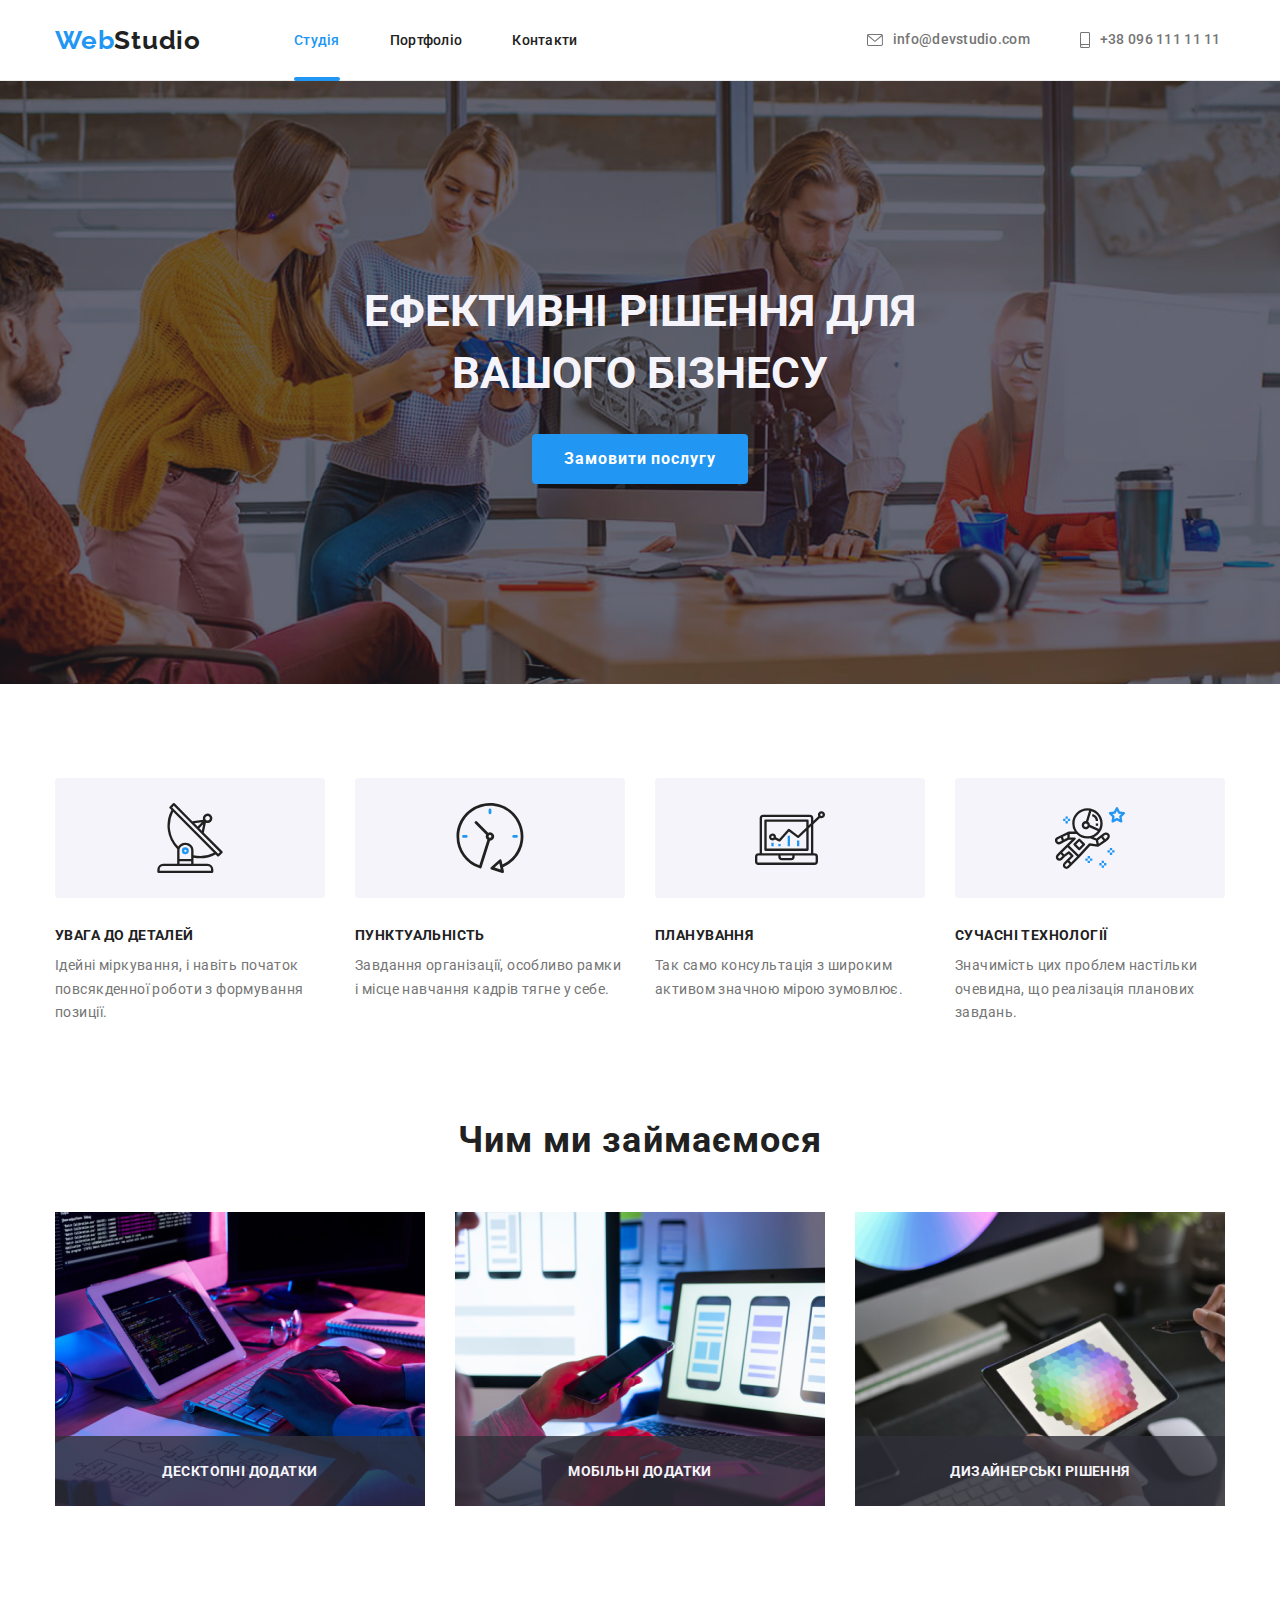
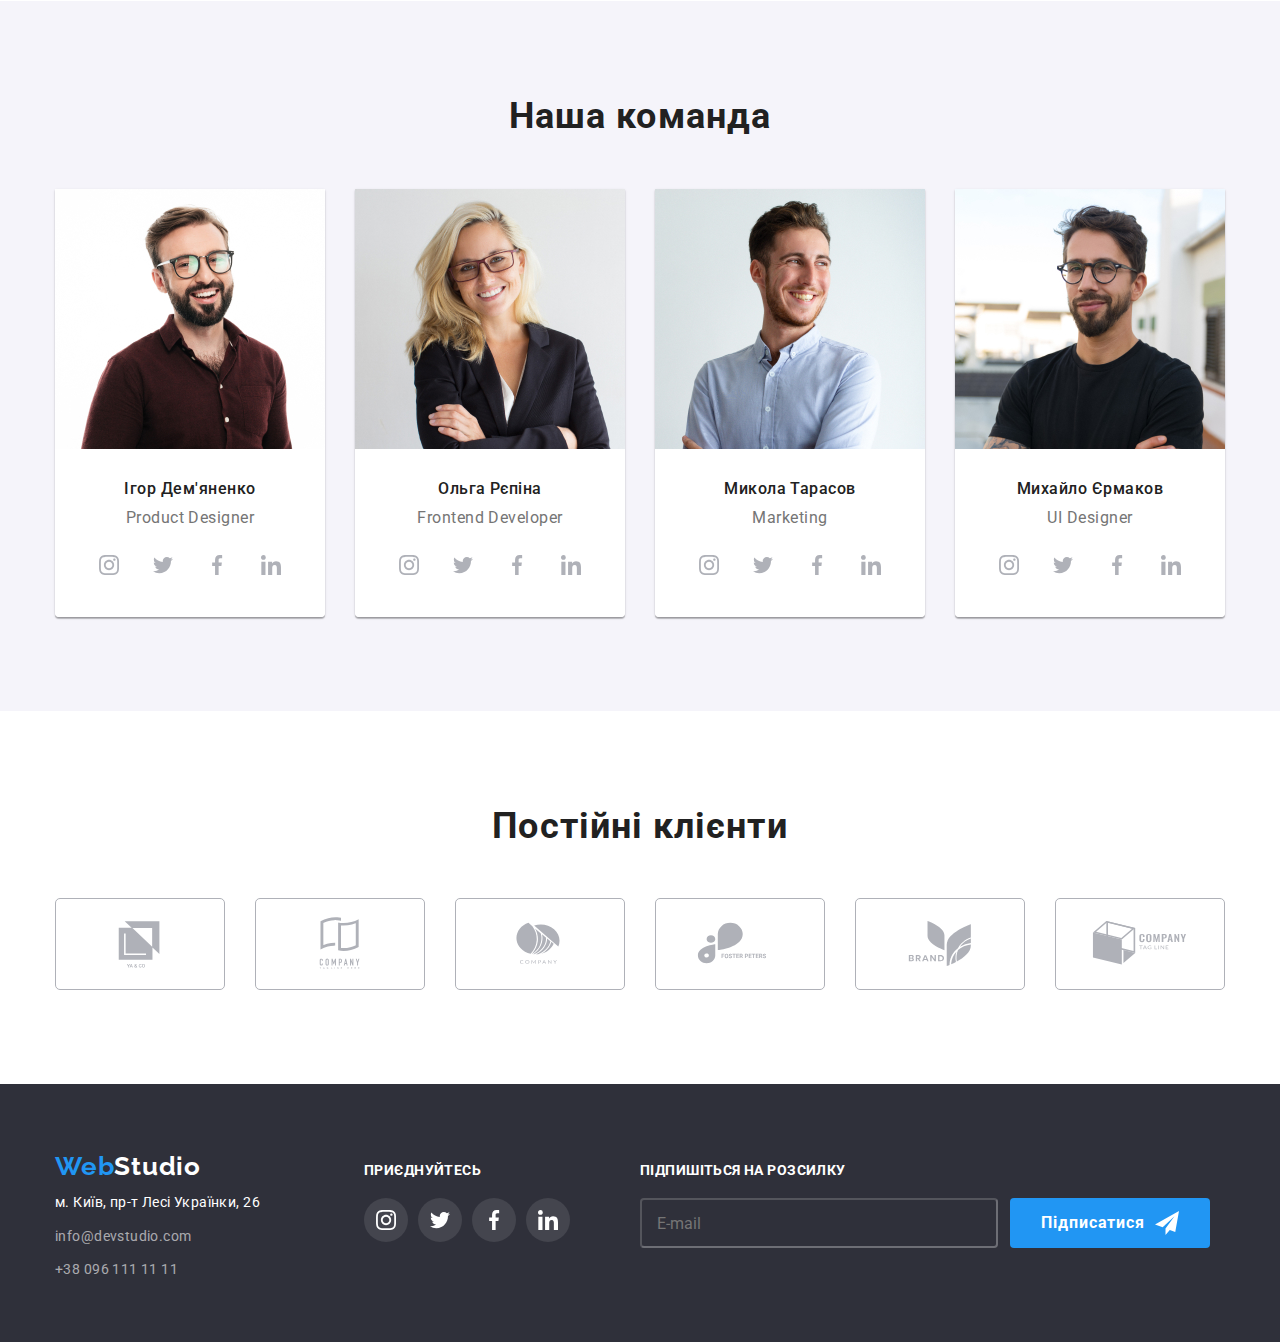
<file: index.html>
<!DOCTYPE html>
<html lang="uk">
  <head>
    <meta charset="UTF-8" />
    <meta http-equiv="X-UA-Compatible" content="IE=edge" />
    <meta name="viewport" content="width=, initial-scale=1.0" />
    <title>WebStudio</title>
    <link
      rel="stylesheet"
      href="https://cdnjs.cloudflare.com/ajax/libs/modern-normalize/1.1.0/modern-normalize.min.css"
    />

    <link rel="preconnect" href="https://fonts.googleapis.com" />
    <link rel="preconnect" href="https://fonts.gstatic.com" crossorigin />
    <link
      href="https://fonts.googleapis.com/css2?family=Raleway:wght@700&family=Roboto:wght@400;500;700;900&display=swap"
      rel="stylesheet"
    />
    <link rel="stylesheet" href="./css/styles.css" />
  </head>
  <body>
    <!-- HEADER -->
    <header class="header">
      <div class="container header-container">
        <nav class="nav">
          <a href="index.html" class="logo"
            >Web<span class="logo-black" logo>Studio</span></a
          >
          <ul class="nav-list list">
            <li class="nav-item">
              <a class="nav-list-link current" href="./stidio.html">Студія</a>
            </li>
            <li class="nav-item">
              <a class="nav-list-link" href="./portfolio.html">Портфоліо</a>
            </li>
            <li class="nav-item">
              <a class="nav-list-link" href="./contacts.html">Контакти</a>
            </li>
          </ul>
        </nav>
        <ul class="contacts-nav list">
          <li class="header-contacts">
            <a class="header-contacts-links" href="mailto:info@devstudio.com">
              <svg class="header-icon" width="16" height="12">
                <use href="./img/icons.svg#envelope"></use>
              </svg>
              info@devstudio.com</a
            >
          </li>
          <li class="header-contacts">
            <a class="header-contacts-links" href="tel:+380961111111">
              <svg class="header-icon" width="10" height="16">
                <use href="./img/icons.svg#smartphone"></use>
              </svg>
              +38 096 111 11 11
            </a>
          </li>
        </ul>
      </div>
    </header>
    <main>
      <!-- HERO SECTION -->
      <section class="hero">
        <div class="container hero-container">
          <h1 class="hero-title">Ефективні рішення для вашого бізнесу</h1>
          <button type="button" class="main-button" data-modal-open>
            Замовити послугу
          </button>
        </div>
      </section>
      <!-- ADVANTAGE -->
      <section class="advantage">
        <div class="container advantage-container">
          <h2 class="visually-hidden">переваги</h2>
          <ul class="list advantage-list">
            <li class="advantage-list-item">
              <div class="advantage-wrapper">
                <svg class="advantage-icons" width="70" height="70">
                  <use href="./img/icons.svg#antenna"></use>
                </svg>
              </div>
              <h3 class="advantage-list-title">УВАГА ДО ДЕТАЛЕЙ</h3>
              <p class="advantage-describ">
                Ідейні міркування, і навіть початок повсякденної роботи з
                формування позиції.
              </p>
            </li>

            <li class="advantage-list-item">
              <div class="advantage-wrapper">
                <svg class="advantage-icons" width="70" height="70">
                  <use href="./img/icons.svg#clock"></use>
                </svg>
              </div>
              <h3 class="advantage-list-title">ПУНКТУАЛЬНІСТЬ</h3>
              <p class="advantage-describ">
                Завдання організації, особливо рамки і місце навчання кадрів
                тягне у себе.
              </p>
            </li>
            <li class="advantage-list-item">
              <div class="advantage-wrapper">
                <svg class="advantage-icons" width="70" height="70">
                  <use href="./img/icons.svg#diagram"></use>
                </svg>
              </div>
              <h3 class="advantage-list-title">ПЛАНУВАННЯ</h3>
              <p class="advantage-describ">
                Так само консультація з широким активом значною мірою зумовлює.
              </p>
            </li>
            <li class="advantage-list-item">
              <div class="advantage-wrapper">
                <svg class="advantage-icons" width="70" height="70">
                  <use href="./img/icons.svg#astronaut"></use>
                </svg>
              </div>
              <h3 class="advantage-list-title">СУЧАСНІ ТЕХНОЛОГІЇ</h3>
              <p class="advantage-describ">
                Значимість цих проблем настільки очевидна, що реалізація
                планових завдань.
              </p>
            </li>
          </ul>
        </div>
      </section>
      <!-- OFFERS -->
      <section class="offers">
        <div class="container offers-container">
          <h2 class="offers-title">Чим ми займаємося</h2>
          <ul class="list offers-list card">
            <li class="card-item offers-list-item">
              <img
                src="img/box1.jpg"
                alt="офісний стіл з гаджетами"
                width="370"
              />
             
              <p class="offers-list-disc">Десктопні додатки</p>
              
            </li>
            <li class="card-item offers-list-item">
              <img
                src="img/img.jpg"
                alt="зразок шаблону мобільного додатку на комп'ютері"
                width="370"
              />
              
              <p class="offers-list-disc">Мобільні додатки</p>
            
            </li>
            <li class="card-item offers-list-item">
              <img
                src="img/img1.jpg"
                alt="кольорова палітра на планшеті"
                width="370"
              />
              <p class="offers-list-disc">Дизайнерські рішення</p>
            </li>
          </ul>
        </div>
      </section>
      <!-- TEAM -->
      <section class="section-team">
        <div class="container">
          <h2 class="offers-title">Наша команда</h2>
          <ul class="list team-list card">
            <li class="card-item team-card-shadow">
              <img
                class="team-card"
                src="img/img2.jpg"
                alt="фото Ігора Дем'яненка "
                width="270"
              />
              <div class="team-card-descibtion">
                <h3 class="team">Ігор Дем'яненко</h3>
                <p class="team-position">Product Designer</p>
                <ul class="team-social-list list">
                  <li class="team-social-item">
                    <a
                      class="social-links"
                      href=""
                      target="_blank"
                      rel="noopener noreferrer"
                      ><svg class="social-icons" width="20" height="20">
                        <use href="./img/icons.svg#instagram"></use></svg
                    ></a>
                  </li>
                  <li class="team-social-item">
                    <a
                      class="social-links"
                      href=""
                      target="_blank"
                      rel="noopener noreferrer"
                      ><svg class="social-icons" width="20" height="20">
                        <use href="./img/icons.svg#twitter"></use></svg
                    ></a>
                  </li>
                  <li class="team-social-item">
                    <a
                      class="social-links"
                      href=""
                      target="_blank"
                      rel="noopener noreferrer"
                      ><svg class="social-icons" width="20" height="20">
                        <use href="./img/icons.svg#facebook"></use></svg
                    ></a>
                  </li>
                  <li class="team-social-item">
                    <a
                      class="social-links"
                      href=""
                      target="_blank"
                      rel="noopener noreferrer"
                      ><svg class="social-icons" width="20" height="20">
                        <use href="./img/icons.svg#linkedin"></use></svg
                    ></a>
                  </li>
                </ul>
              </div>
            </li>
            <li class="card-item team-card-shadow">
              <img
                class="team-card"
                src="img/img3.jpg"
                alt="фото Ольги Рєпіної"
                width="270"
              />
              <div class="team-card-descibtion">
                <h3 class="team">Ольга Рєпіна</h3>
                <p class="team-position">Frontend Developer</p>
                <ul class="team-social-list list">
                  <li class="team-social-item">
                    <a
                      class="social-links"
                      href=""
                      target="_blank"
                      rel="noopener noreferrer"
                      ><svg class="social-icons" width="20" height="20">
                        <use href="./img/icons.svg#instagram"></use></svg
                    ></a>
                  </li>
                  <li class="team-social-item">
                    <a
                      class="social-links"
                      href=""
                      target="_blank"
                      rel="noopener noreferrer"
                      ><svg class="social-icons" width="20" height="20">
                        <use href="./img/icons.svg#twitter"></use></svg
                    ></a>
                  </li>
                  <li class="team-social-item">
                    <a
                      class="social-links"
                      href=""
                      target="_blank"
                      rel="noopener noreferrer"
                      ><svg class="social-icons" width="20" height="20">
                        <use href="./img/icons.svg#facebook"></use></svg
                    ></a>
                  </li>
                  <li class="team-social-item">
                    <a
                      class="social-links"
                      href=""
                      target="_blank"
                      rel="noopener noreferrer"
                      ><svg class="social-icons" width="20" height="20">
                        <use href="./img/icons.svg#linkedin"></use></svg
                    ></a>
                  </li>
                </ul>
              </div>
            </li>
            <li class="card-item team-card-shadow">
              <img
                class="team-card"
                src="img/img4.jpg"
                alt="фото Миколи Тарасова"
                width="270"
              />
              <div class="team-card-descibtion">
                <h3 class="team">Микола Тарасов</h3>
                <p class="team-position">Marketing</p>
                <ul class="team-social-list list">
                  <li class="team-social-item">
                    <a
                      class="social-links"
                      href=""
                      target="_blank"
                      rel="noopener noreferrer"
                      ><svg class="social-icons" width="20" height="20">
                        <use href="./img/icons.svg#instagram"></use></svg
                    ></a>
                  </li>
                  <li class="team-social-item">
                    <a
                      class="social-links"
                      href=""
                      target="_blank"
                      rel="noopener noreferrer"
                      ><svg class="social-icons" width="20" height="20">
                        <use href="./img/icons.svg#twitter"></use></svg
                    ></a>
                  </li>
                  <li class="team-social-item">
                    <a
                      class="social-links"
                      href=""
                      target="_blank"
                      rel="noopener noreferrer"
                      ><svg class="social-icons" width="20" height="20">
                        <use href="./img/icons.svg#facebook"></use></svg
                    ></a>
                  </li>
                  <li class="team-social-item">
                    <a
                      class="social-links"
                      href=""
                      target="_blank"
                      rel="noopener noreferrer"
                      ><svg class="social-icons" width="20" height="20">
                        <use href="./img/icons.svg#linkedin"></use></svg
                    ></a>
                  </li>
                </ul>
              </div>
            </li>
            <li class="card-item team-card-shadow">
              <img
                class="team-card"
                src="img/img5.jpg"
                alt="фото of Михайло Єрмакова"
                width="270"
              />
              <div class="team-card-descibtion">
                <h3 class="team">Михайло Єрмаков</h3>
                <p class="team-position">UI Designer</p>

                <ul class="team-social-list list">
                  <li class="team-social-item">
                    <a
                      class="social-links"
                      href=""
                      target="_blank"
                      rel="noopener noreferrer"
                      ><svg class="social-icons" width="20" height="20">
                        <use href="./img/icons.svg#instagram"></use></svg
                    ></a>
                  </li>
                  <li class="team-social-item">
                    <a
                      class="social-links"
                      href=""
                      target="_blank"
                      rel="noopener noreferrer"
                      ><svg class="social-icons" width="20" height="20">
                        <use href="./img/icons.svg#twitter"></use></svg
                    ></a>
                  </li>
                  <li class="team-social-item">
                    <a
                      class="social-links"
                      href=""
                      target="_blank"
                      rel="noopener noreferrer"
                      ><svg class="social-icons" width="20" height="20">
                        <use href="./img/icons.svg#facebook"></use></svg
                    ></a>
                  </li>
                  <li class="team-social-item">
                    <a
                      class="social-links"
                      href=""
                      target="_blank"
                      rel="noopener noreferrer"
                      ><svg class="social-icons" width="20" height="20">
                        <use href="./img/icons.svg#linkedin"></use></svg
                    ></a>
                  </li>
                </ul>
              </div>
            </li>
          </ul>
        </div>
      </section>
      <!-- OUR CLIENTS -->
      <section class="our-clients">
        <div class="container">
          <h2 class="offers-title">Постійні клієнти</h2>
          <ul class="our-clients-list list">
            <li class="our-clients-item">
              <a class="clients-link" href="">
                <svg class="clients-logo" width="106" height="60">
                  <use href="./img/icons.svg#company-1"></use>
                </svg>
              </a>
            </li>
            <li class="our-clients-item">
              <a class="clients-link" href=""
                ><svg class="clients-logo" width="106" height="60">
                  <use href="./img/icons.svg#company-2"></use></svg
              ></a>
            </li>
            <li class="our-clients-item">
              <a class="clients-link" href=""
                ><svg class="clients-logo" width="106" height="60">
                  <use href="./img/icons.svg#company-3"></use></svg
              ></a>
            </li>
            <li class="our-clients-item">
              <a class="clients-link" href=""
                ><svg class="clients-logo" width="106" height="60">
                  <use href="./img/icons.svg#company-4"></use></svg
              ></a>
            </li>
            <li class="our-clients-item">
              <a class="clients-link" href=""
                ><svg class="clients-logo" width="106" height="60">
                  <use href="./img/icons.svg#company-5"></use></svg
              ></a>
            </li>
            <li class="our-clients-item">
              <a class="clients-link" href=""
                ><svg class="clients-logo" width="106" height="60">
                  <use href="./img/icons.svg#company-6"></use></svg
              ></a>
            </li>
          </ul>
        </div>
      </section>
    </main>
    <!-- FOOTER -->
    <footer class="footer">
      <div class="footer-container-group container">
        <div class="footer-container">
          <a class="footer-logo logo" href="index.html"
            >Web<span class="logo-white" logo>Studio</span></a
          >
          <address class="address">
            <span class="address-map">м. Київ, пр-т Лесі Українки, 26 </span>
            <ul class="list">
              <li class="address-contacts-item">
                <a class="address-contacts" href="mailto:info@devstudio.com "
                  >info@devstudio.com
                </a>
              </li>
              <li class="address-contacts-item">
                <a class="address-contacts" href="tel:+380961111111"
                  >+38 096 111 11 11</a
                >
              </li>
            </ul>
          </address>
        </div>
        <div class="footer-container">
          <h2 class="footer-title">приєднуйтесь</h2>
          <ul class="team-social-list list">
            <li class="footer-socials-item">
              <a
                class="footer-socials"
                href=""
                target="_blank"
                rel="noopener noreferrer"
                ><svg class="footer-icons" width="20" height="20">
                  <use href="./img/icons.svg#instagram"></use></svg
              ></a>
            </li>
            <li class="footer-socials-item">
              <a
                class="footer-socials"
                href=""
                target="_blank"
                rel="noopener noreferrer"
                ><svg class="footer-icons" width="20" height="20">
                  <use href="./img/icons.svg#twitter"></use></svg
              ></a>
            </li>
            <li class="footer-socials-item">
              <a
                class="footer-socials"
                href=""
                target="_blank"
                rel="noopener noreferrer"
                ><svg class="footer-icons" width="20" height="20">
                  <use href="./img/icons.svg#facebook"></use></svg
              ></a>
            </li>
            <li class="footer-socials-item">
              <a
                class="footer-socials"
                href=""
                target="_blank"
                rel="noopener noreferrer"
                ><svg class="footer-icons" width="20" height="20">
                  <use href="./img/icons.svg#linkedin"></use></svg
              ></a>
            </li>
          </ul>
        </div>
        <div class="subscribtion-form">
          <h2 class="footer-title">Підпишіться на розсилку</h2>
          <form  class="footer-form">
            <label class="subscribtion-form-label" for="user_mail"> 
              <input class=footer-form-field type="email" name="user_mail" placeholder="E-mail"/>
            
          </label>
            <div >
            <button class="main-button footer-btn" type="submit">Підписатися
              <svg class="footer-btn-icon" width="24" height="24">
                <use href="./img/icons.svg#send-icon"></use>
              </svg> </button>
              </div>
          </form>
        </div>
      </div>
    </footer>
    <!-- MODAL WINDOW -->
    <div class="backdrop is-hidden" data-modal>
      <div class="modal">
        <button class="modal-btn" type="button" data-modal-close>
          <svg class="modal-icon-close" width="18" height="18">
            <use href="./img/icons.svg#close"></use>
          </svg>
        </button>
        <p class="modal-form-title">Залиште свої дані, ми вам передзвонимо
        </p>
        <form class="modal-form" name="modal-form">
          <label class="modal-form-label" for="user-name">Ім'я</label>
          <div class="modal-form-group">
          <input class="modal-form-item" type="text" name="user-name" id=user-name>
          <svg class="modal-form-icon" width="18" height="18">
            <use href="./img/icons.svg#person-icon"></use>
          </svg>
          </div>
        <label class="modal-form-label" for="user-phone">Телефон</label>
          <div class="modal-form-group">
          <input class="modal-form-item" type="tel" name="user-phone" id=user-phone>
          <svg class="modal-form-icon" width="18" height="18">
            <use href="./img/icons.svg#phone-icon"></use>
          </svg>
          </div>
        <label class="modal-form-label" for="user-email">Пошта</label>
          <div class="modal-form-group">
          <input class="modal-form-item" type="email" name="user-email" id=user-email>
          <svg class="modal-form-icon" width="18" height="18">
            <use href="./img/icons.svg#email-icon"></use>
          </svg>
          </div>
        
        <label class="modal-form-label" for="message">Коментар</label>
          <div class="modal-form-group">
          <textarea class="modal-textarea" name="message" rows="5" placeholder="Введіть текст"></textarea>
          </div>
          
        <label class="modal-form-agreement" for="agreement">
          <input class="modal-form-checkbox" type="checkbox">
          <span class="modal-form-agreement-text">
            Погоджуюся з розсилкою та приймаю  
            <a  class="modal-form-link" href="">Умови договору</a>
          </span>
        </label>
      <div class="modal-form-btn">
          <button class="main-button modal-btn-submit " type="submit">Відправити</button>
        </div>
        </form>
      </div>
    </div>
    <script src="./js/modal.js"></script>
  </body>
</html>
</file>
<file: css/styles.css>
*,
*::before,
*::after {
  box-sizing: border-box;
}

:root {
  /* TEXT COLORS */

  --primary-text-color: rgba(33, 33, 33, 1);
  --secondary-text-color: rgb(117, 117, 117);
  --accent-text-color: rgba(33, 150, 243, 1);
  --address-link-color: rgba(255, 255, 255, 0.6);

  /* BACKGROUND COLORS */

  --bg-color: rgb(255, 255, 255);
  --secondary-bg-color: rgba(245, 244, 250, 1);
  --dark-bg-color: rgba(47, 48, 58, 1);

  /* OTHER COLORS */
  --grey-border-color: rgba(238, 238, 238, 1);
  --header-border-color: rgba(236, 236, 236, 1);
  --icons: rgba(175, 177, 184, 1);

  /* OTHER */

  --items: 3;
  --indent: 30px;
  --trns: 250ms cubic-bezier(0.4, 0, 0.2, 1);
}

/* drop-shadow(0px 4px 4px rgba(0, 0, 0, 0.25)); */

body {
  margin: 0;

  font-family: "Roboto", sans-serif;

  background-color: var(--bg-color);
  color: var(--primary-text-color);
}

section {
  margin: 0 auto;
}
.link {
  text-decoration: none;
  color: currentColor;
}
.list {
  list-style: none;
  padding: 0;
  margin: 0;
  margin-left: auto;
  margin-right: auto;
}

h1,
h2,
h3,
h4,
h5,
h6,
p {
  margin: 0;
}

a {
  color: currentColor;
  text-decoration: none;
}

button {
  font-family: inherit;
  font-size: inherit;
  cursor: pointer;
}

img {
  display: block;
  max-width: 100%;
  height: auto;
  margin: 0;
}

.container {
  width: 1200px;

  margin: 0 auto;

  padding-left: 15px;
  padding-right: 15px;

  /* outline:2px solid tomato; */
}

.visually-hidden {
  position: absolute;
  width: 1px;
  height: 1px;
  margin: -1px;
  border: 0;
  padding: 0;
  white-space: nowrap;
  clip-path: inset(100%);
  clip: rect(0 0 0 0);
  overflow: hidden;
}

/* ===CARD SET=== */
.card {
  display: flex;
  flex-wrap: wrap;
  gap: var(--indent);
  margin-left: 0;
}

.card-item {
  flex-basis: calc((100% - var(--indent) * (var(--items) - 1)) / var(--items));
}

/* HEADER styles */
.header {
  border-bottom: 1px solid var(--header-border-color);
}

.header-container {
  display: flex;
  align-items: center;
  padding-top: 18px;
  padding-bottom: 18px;
}

.logo {
  margin-right: 93px;
  text-decoration: none;
  font-family: "Raleway";
  font-weight: 700;
  font-size: 26px;
  line-height: 1.7;
  letter-spacing: 0.03em;
  color: var(--accent-text-color);
}

.logo-black {
  text-decoration: none;
  font-family: "Raleway";
  font-weight: 700;
  font-size: 26px;
  line-height: 1.7;
  letter-spacing: 0.03em;
  color: var(--primary-text-color);
}

.nav {
  display: flex;
}
.nav-list {
  display: flex;
  align-items: center;
  margin-right: 285px;
}

.nav-list-link {
  position: relative;
  color: var(--primary-text-color);
  font-family: "Roboto";
  font-weight: 500;
  font-size: 14px;
  line-height: 1.2;
  letter-spacing: 0.02em;
}

.nav-list-link.current::after {
  content: " ";
  display: block;

  width: 100%;
  height: 4px;
  border-radius: 2px;
  background-color: var(--accent-text-color);

  position: absolute;
  top: 45px;
  left: 0;
}

.nav-list-link.current {
  color: var(--accent-text-color);
}

.nav-item:not(:last-child) {
  margin-right: 50px;
}

.nav a {
  text-decoration: none;
  transition: color var(--trns);
}

.nav a:hover,
.nav a:focus {
  color: var(--accent-text-color);
}

.header-contacts {
  display: flex;
  gap: 10px;
  align-items: center;
  gap: 50px;
  font-family: "Roboto";
  font-weight: 500;
  font-size: 14px;
  line-height: 1.1;
  letter-spacing: 0.02em;
  color: var(--secondary-text-color);
}

.header-contacts-links {
  display: flex;
  align-items: center;

  color: currentColor;

  transition: color var(--trns);
}

.header-contacts-links:hover,
.header-contacts-links:focus {
  color: var(--accent-text-color);
}

.header-icon {
  margin-right: 10px;
  fill: currentColor;
  transition: fill var(--trns);
}

.contacts-nav {
  display: flex;
  gap: 50px;
  color: var(--secondary-text-color);

  transition: color var(--trns);
}

.contacts-nav a:hover,
.contacts-nav a:focus {
  color: var(--accent-text-color);
}

/* HERO SECTION */

.main-button {
  font-family: Roboto;
  font-weight: 700;
  font-size: 16px;
  line-height: 1.9;
  letter-spacing: 0.06em;

  /* justify-content: center;
  align-items: center;
  text-align: center; */

  background-color: var(--accent-text-color);
  color: var(--bg-color);
  width: 216px;
  height: 50px;
  border-radius: 4px;
  border: transparent;
}

.hero {
  max-width: 1600px;
  padding-top: 200px;
  padding-bottom: 200px;
  /* height: 600px; */
  background: rgba(47, 48, 58, 0.4);
  background-image: linear-gradient(
      rgba(47, 48, 58, 0.4),
      rgba(47, 48, 58, 0.4)
    ),
    url(../img/hero-img.jpg);
  background-repeat: no-repeat;
  background-position: center;
  background-size: cover;
}
.hero-container {
  display: flex;
  flex-direction: column;
  align-items: center;
  justify-content: center;
}

.hero-title {
  width: 696px;
  font-size: 44px;
  line-height: 1.4;
  color: var(--secondary-bg-color);
  text-align: center;
  text-transform: uppercase;
  margin-bottom: 30px;
  margin-left: auto;
  margin-right: auto;
}

/* ===ADVANTAGE SECTION=== */
.advantage {
  padding-top: 94px;
  padding-bottom: 94px;
}

.advantage-wrapper {
  display: flex;
  align-items: center;
  justify-content: center;
  width: 270px;
  height: 120px;
  /* padding: 25px 100px; */
  margin-bottom: 30px;
  border-radius: 4px;
  background-color: var(--secondary-bg-color);
}

.advantage-list {
  display: flex;
  gap: 30px;
}

.advantage-list-item {
  /* width: 98px; */
}

.advantage-list-title {
  font-family: "Roboto";
  font-weight: 700;
  font-size: 14px;
  line-height: 1.1;
  letter-spacing: 0.03em;
  margin-bottom: 10px;
}
.advantage-describ {
  font-size: 14px;
  line-height: 1.7;
  letter-spacing: 0.03em;
  color: var(--secondary-text-color);
}

/* === OFFERS === */

.offers-container {
  padding-bottom: 95px;
}
.offers-title {
  font-weight: 700;
  font-size: 36px;
  line-height: 1.2;
  letter-spacing: 0.03em;
  text-align: center;

  margin-bottom: 50px;
}
.offers-list {
}
.offers-list-item {
  display: flex;
  position: relative;

  /* 
   background-color: rgba(47, 48, 58, 0.8); */
}


.offers-list-disc {
  display: flex;
  position: absolute;
  bottom: 0;

  width: 100%;
  height: 70px;
  text-align: center;
  justify-content: center;
  padding: 27px 0;
  font-weight: 700;
  font-size: 14px;
  /* line-height: 1.1px; */
  letter-spacing: 0.03em;
  text-transform: uppercase;

  color: var(--secondary-bg-color);
  background-color: rgba(47, 48, 58, 0.8);
}

/* ==TEAM== */

.section-team {

  margin-bottom: 0;
  padding-top: 94px;
  padding-bottom: 94px;
  background-color: var(--secondary-bg-color);
}
.team-list {
  --items: 4;
}

.team-card-shadow {
  box-shadow: 0px 1px 3px rgba(0, 0, 0, 0.12), 0px 1px 1px rgba(0, 0, 0, 0.14),
    0px 2px 1px rgba(0, 0, 0, 0.2);
  border-radius: 0px 0px 4px 4px;
}
.team-card {
}
.team-card-descibtion {
  background-color: var(--bg-color);
  padding: 30px 0;
  border-bottom-left-radius: 4px;
  border-bottom-right-radius: 4px;
}
.team {
  font-weight: 500;
  font-size: 16px;
  line-height: 1.2;
  letter-spacing: 0.03em;
  margin-bottom: 10px;
  text-align: center;
}
.team-position {
  text-align: center;
  font-size: 16px;
  line-height: 1.2;
  letter-spacing: 0.03em;

  margin-bottom: 16px;
  color: var(--secondary-text-color);
}
.team-social-list {
  display: flex;
  justify-content: center;
  gap: 10px;
}

.team-social-item {
}

.social-links {
  display: flex;
  align-items: center;
  justify-content: center;

  width: 44px;
  height: 44px;

  border-radius: 50%;
  background-color: #fff;

  color: var(--icons);

  transition: color var(--trns), background-color var(--trns);
}

.social-links:hover,
.social-links:focus {
  color: white;
  background-color: var(--accent-text-color);
}

.social-icons {
  fill: currentColor;
  transition: fill var(--trns);
}

/* ===OUR CLIENTS=== */

.our-clients {
  padding-top: 94px;
  padding-bottom: 94px;
}

.our-clients-list {
  display: flex;
  gap: var(--indent);
  justify-content: center;
}
.our-clients-item {
  width: 170px;
  height: 92px;
}

.clients-logo {
  fill: var(--icons);
  transition: fill var(--trns);
}

.clients-link:hover .clients-logo {
  border-color: var(--accent-text-color);
  fill: var(--accent-text-color);
}

.clients-link:focus,
.clients-link:hover {
  border-color: var(--accent-text-color);
}

.clients-link {
  display: flex;
  align-items: center;
  justify-content: center;
  border: 1px solid var(--icons);
  border-radius: 5px;
  color: currentColor;

  width: 170px;
  height: 92px;

  transition: border-color var(--trns), fill var(--trns);
}

/* FOOTER styles */

.footer-container-group {
  display: flex;
  gap: 70px;

  align-items: baseline;
}
.footer {
  padding-top: 60px;
  padding-bottom: 60px;

  background-color: var(--dark-bg-color);
}

.footer-container {
  flex-basis: 181px;
}

.footer-logo {
  padding-bottom: 20px;
}

.logo-white {
  text-decoration: none;
  font-family: "Raleway";
  font-weight: 700;
  font-size: 26px;
  line-height: 1.7;
  letter-spacing: 0.03em;
  color: var(--bg-color);
}
.address {
  text-decoration: none;
  list-style: none;
}
.address-map {
  display: block;
  font-style: normal;
  font-size: 14px;
  line-height: 2;
  letter-spacing: 0.03em;
  margin-bottom: 9px;
  color: #ffffff;
  text-decoration: none;
  margin-bottom: 9px;
}
.address-contacts {
  font-style: normal;
  font-size: 14px;
  line-height: 1.7;
  letter-spacing: 0.03em;
  color: var(--address-link-color);
}
.address-contacts-item:not(:last-child) {
  margin-bottom: 9px;
}

.address a {
  transition: color var(--trns);
}

.address a:hover,
.address a:focus {
  color: var(--accent-text-color);
}

.footer-title {
  font-family: "Roboto";
  font-style: normal;
  font-weight: 700;
  font-size: 14px;
  line-height: 16px;
  letter-spacing: 0.03em;
  text-transform: uppercase;

  margin-bottom: 20px;

  color: #ffffff;
}

.footer-socials-item {
}

.footer-socials {
  display: flex;
  justify-content: center;
  align-items: center;

  width: 44px;
  height: 44px;

  color: white;

  background-color: rgba(68, 69, 78, 1);
  border-radius: 50px;

  transition: background-color var(--trns);
}

.footer-socials:hover,
.footer-socials:focus {
  background-color: var(--accent-text-color);
}

.footer-icons {
  fill: currentColor;
  transition: fill var(--trns);
}

.subscribtion-form{
  flex-direction: column;
  display: flex;
 
}

.footer-form{
  display: flex;
  gap:12px;
  width: 570px;
}
.subscribtion-form-label{

}

.footer-form-field {

  width:358px;
  height: 50px;

  padding-left: 15px;
  background-color: transparent;
  border-color: rgba(255, 255, 255, 0.3);
  border-radius: 4px;
  outline: unset;
  color: var(--secondary-bg-color);

}



.footer-form-field:focus,
 .footer-form-field:hover {
  border-color: var(--secondary-bg-color);
  transition: var(--trns);
}

/* .footer-form-field:focus +.footer-form-label {
opacity: 0;
transition: var(--trns);
} */

.footer-btn{
display: flex;
gap:10px;
align-items: center;
justify-content: center;
  width: 200px;
  height: 50px;
box-shadow: none;
}
.footer-btn-icon {
  fill:white;

}
.footer-btn:hover,
.footer-btn:focus {
box-shadow:  0px 4px 4px rgba(0, 0, 0, 0.15);
transition: var(--trns);}



/* ========================== */
/* ===PORTFOLIO page styles ====*/

/* .filters-container {
  display: flex;
  gap: 15px;
} */

.filters-list {
  display: flex;
  gap: 8px;
  justify-content: center;
}

.filters {
  display: inline-flex;
  padding-top: 94px;
  padding-bottom: 50px;
}
.filters-btn {
  background-color: var(--secondary-bg-color);
  color: var(--primary-text-color);
  font-weight: 500;
  font-size: 16px;
  line-height: 1.6;
  justify-content: center;
  text-align: center;
  letter-spacing: 0.03em;
  border-color: transparent;
  border-radius: 4px;
  display: inline;
  padding: 6px 22px;
  transition: color var(--trns), background-color var(--trns),
    box-shadow var(--trns);
}

/* .active-btn{
  background-color: var(--accent-text-color)  ;
} */

.filters-btn:hover,
.filters-btn:focus,
.active-btn {
  color: var(--bg-color);
  background-color: var(--accent-text-color);
  box-shadow: 0px 3px 1px rgba(0, 0, 0, 0.1), 0px 1px 2px rgba(0, 0, 0, 0.08),
    0px 2px 2px rgba(0, 0, 0, 0.12);
}
.section-products {
  padding-bottom: 94px;
}
.projects-container {
}

.project-list {
}

.project-list-item {
  /* position: relative; */
  flex-basis: calc((100% - 30px * 2) / 3);

  /* box-shadow: 0px 4px 4px 0px rgba(0, 0, 0, 0.25); */
}

/* .project-list-item:hover .overlay {
transform: translateY(0);} */

/* box-shadow: 0px 4px 4px rgba(0, 0, 0, 0.25); */

.project-name-card {
  padding: 20px 24px;

  border-bottom: 1px solid var(--grey-border-color);
  border-left: 1px solid var(--grey-border-color);
  border-right: 1px solid var(--grey-border-color);
  border-top: 0;
}
.project-name {
  font-weight: 700;
  font-size: 18px;
  line-height: 2;
  letter-spacing: 0.06em;
}
.project-task {
  font-family: "Roboto";
  font-weight: 400;
  font-size: 16px;
  line-height: 1.9;
  letter-spacing: 0.03em;
  color: var(--secondary-text-color);
}

.project-list-link {
  display: block;
  transition: box-shadow var(--trns);
}

.project-list-link:hover {
  box-shadow: 0px 4px 4px rgba(0, 0, 0, 0.25);
}

.progect-list-img-container {
  position: relative;
  overflow: hidden;
}

.project-list-link:hover .overlay {
  transform: translateY(0);
}
/* .progect-list-img-container:hover .overlay {
transform: translateY(0);} */

.portfolio-img {
}

.overlay {
  position: absolute;
  top: 0;
  left: 0;

  transform: translateY(101%);

  width: 100%;
  height: 294px;

  padding: 63px 24px;

  display: flex;
  align-items: center;
  background-color: rgba(33, 150, 243, 0.9);
  backdrop-filter: blur(2px);

  transition: var(--trns);
}

.overlay-text {
  font-size: 18px;
  line-height: 1.6;
  letter-spacing: 0.03em;

  color: #ffffff;
}

/* <-- MODAL WINDOW --> */

.backdrop {
  position: fixed;
  top: 0;
  width: 100%;
  height: 100%;
  background-color: rgba(0, 0, 0, 0.2);

  transition: opacity var(--trns), visibility var(--trns);
}

.backdrop.is-hidden {
  opacity: 0;
  visibility: hidden;
  pointer-events: none;
}

.modal {
  position: absolute;
  top: 50%;
  left: 50%;
  transform: translateX(-50%) translateY(-50%);

  width: 528px;
  min-height: 581px;

  padding: 40px;
  background-color: var(--bg-color);

  border-radius: 4px;
  box-shadow: 0px 1px 3px rgb(0 0 0 / 12%), 0px 1px 1px rgb(0 0 0 / 14%),
    0px 2px 1px rgb(0 0 0 / 20%);
}


.modal-btn {
  display: flex;
  height: 30px;
  width: 30px;
  padding: 0;
  align-items: center;
  justify-content: center;
  position: absolute;
  top: 8px;
  right: 8px;
  background-color: transparent;
  border: none;
  outline: 1px solid var(--icons);
  border-radius: 50%;
   transition: var(--trns);
}

.modal-icon-close{
fill: currentColor
}

.modal-btn:hover {
  box-shadow: 0px 3px 1px rgba(0, 0, 0, 0.1), 0px 1px 2px rgba(0, 0, 0, 0.08),
  0px 2px 2px rgba(0, 0, 0, 0.12);
  color: var(--accent-text-color);
 
}



.modal-form-title{
font-weight: 700;
font-size: 20px;
line-height: 23px;
text-align: center;
letter-spacing: 0.03em;

color: var(--primary-text-color);

margin-bottom: 12px;

}

.modal-form{
display: flex;
flex-direction: column;
margin: 0 auto;
justify-content: center;


}
.modal-form-label{
display: block;
font-size: 12px;
line-height: 14px;
letter-spacing: 0.01em;

margin-bottom: 4px;

color: #757575;

}
.modal-form-group{
position:relative;
margin-bottom: 10px;
}

.modal-form-item{
width: 100%;
height: 40px;
padding-left: 42px;
padding-right: 42px;
border: 1px solid rgba(33, 33, 33, 0.2);
border-radius: 4px;
outline: 1px solid transparent;
transition: outline var(--trns);
}

.modal-form-icon{
position: absolute;
left: 12px;
top: 50%;
transform: translateY(-50%);

fill: rgba(33, 33, 33, 1)

transition: fill var(--trns); 
}

.modal-form-item:focus,
.modal-form-item:hover {
outline: 1px solid var(--accent-text-color);
box-shadow: 0px 3px 1px rgba(0, 0, 0, 0.1), 0px 1px 2px rgba(0, 0, 0, 0.08),
  0px 2px 2px rgba(0, 0, 0, 0.12);
/* transition: outline var(--trns); */

}

.modal-form-item:focus +.modal-form-icon, .modal-form-item:hover +.modal-form-icon  {
fill: var(--accent-text-color);

}


.modal-textarea {
  display: block;
width:100%;
height: 120px;
padding: 16px 12px;
font-size: 12px;
line-height: 14px;
letter-spacing: 0.01em;

color: var(--primary-text-color);
border: 1px solid rgba(33, 33, 33, 0.2);
border-radius: 4px;
outline: 1px solid transparent;
transition: outline var(--trns);
}


.modal-textarea:focus, .modal-textarea:hover  {
outline: 1px solid var(--accent-text-color);
box-shadow: 0px 3px 1px rgba(0, 0, 0, 0.1), 0px 1px 2px rgba(0, 0, 0, 0.08),
  0px 2px 2px rgba(0, 0, 0, 0.12);
  /* transition: outline var(--trns); */
}


.modal-form-agreement {
  display: flex;
  align-items: center;
  justify-content: center;
  gap: 7px;
  margin-bottom: 30px;
}

.modal-form-checkbox {
appearance: none;
width:16px;
height: 15px;
border: 2px solid var(--primary-text-color);
border-radius: 2px ;
margin-top: 20px;
background-image: url("data:image/svg+xml,%3Csvg width='13' height='10' viewBox='0 0 13 10' fill='none' xmlns='http://www.w3.org/2000/svg'%3E%3Cpath d='M1.95703 4.75166L1.88825 4.68604L1.81923 4.75141L0.93123 5.59258L0.854858 5.66492L0.930974 5.73753L4.42671 9.07236L4.49574 9.1382L4.56476 9.07236L12.069 1.91352L12.1449 1.84116L12.069 1.76881L11.1873 0.927644L11.1183 0.861826L11.0493 0.927611L4.49577 7.17353L1.95703 4.75166Z' fill='white' stroke='white' stroke-width='0.2'/%3E%3C/svg%3E");
background-repeat: no-repeat;
background-position: center;
background-size: 0px;
transition: background-size var(--trns), background-color var(--trns), 
border-color var(--trns), box-shadow var(--trns);
}



.modal-form-checkbox:checked {
  background-size: 11px 8px;
  background-color: var(--accent-text-color);
  border-color: transparent;
  
}

.modal-form-checkbox:focus, .modal-form-checkbox:hover {
box-shadow: 0px 3px 1px rgba(0, 0, 0, 0.1), 0px 1px 2px rgba(0, 0, 0, 0.08),
  0px 2px 2px rgba(0, 0, 0, 0.12);
}

.modal-form-agreement-text {
  margin-top: 20px;
font-size: 14px;
line-height: 24px;
letter-spacing: 0.03em;

color: #757575;

}
.modal-form-link {
font-size: 14px;
line-height: 24px;
letter-spacing: 0.03em;
text-decoration-line: underline;

color: var(--accent-text-color);
}
.modal-form-btn{
  display: flex;
  align-items: center;
  justify-content: center;
 
}
.modal-btn-submit:hover {
box-shadow:  0px 4px 4px rgba(0, 0, 0, 0.15);
transition: outline var(--trns);}
</file>
